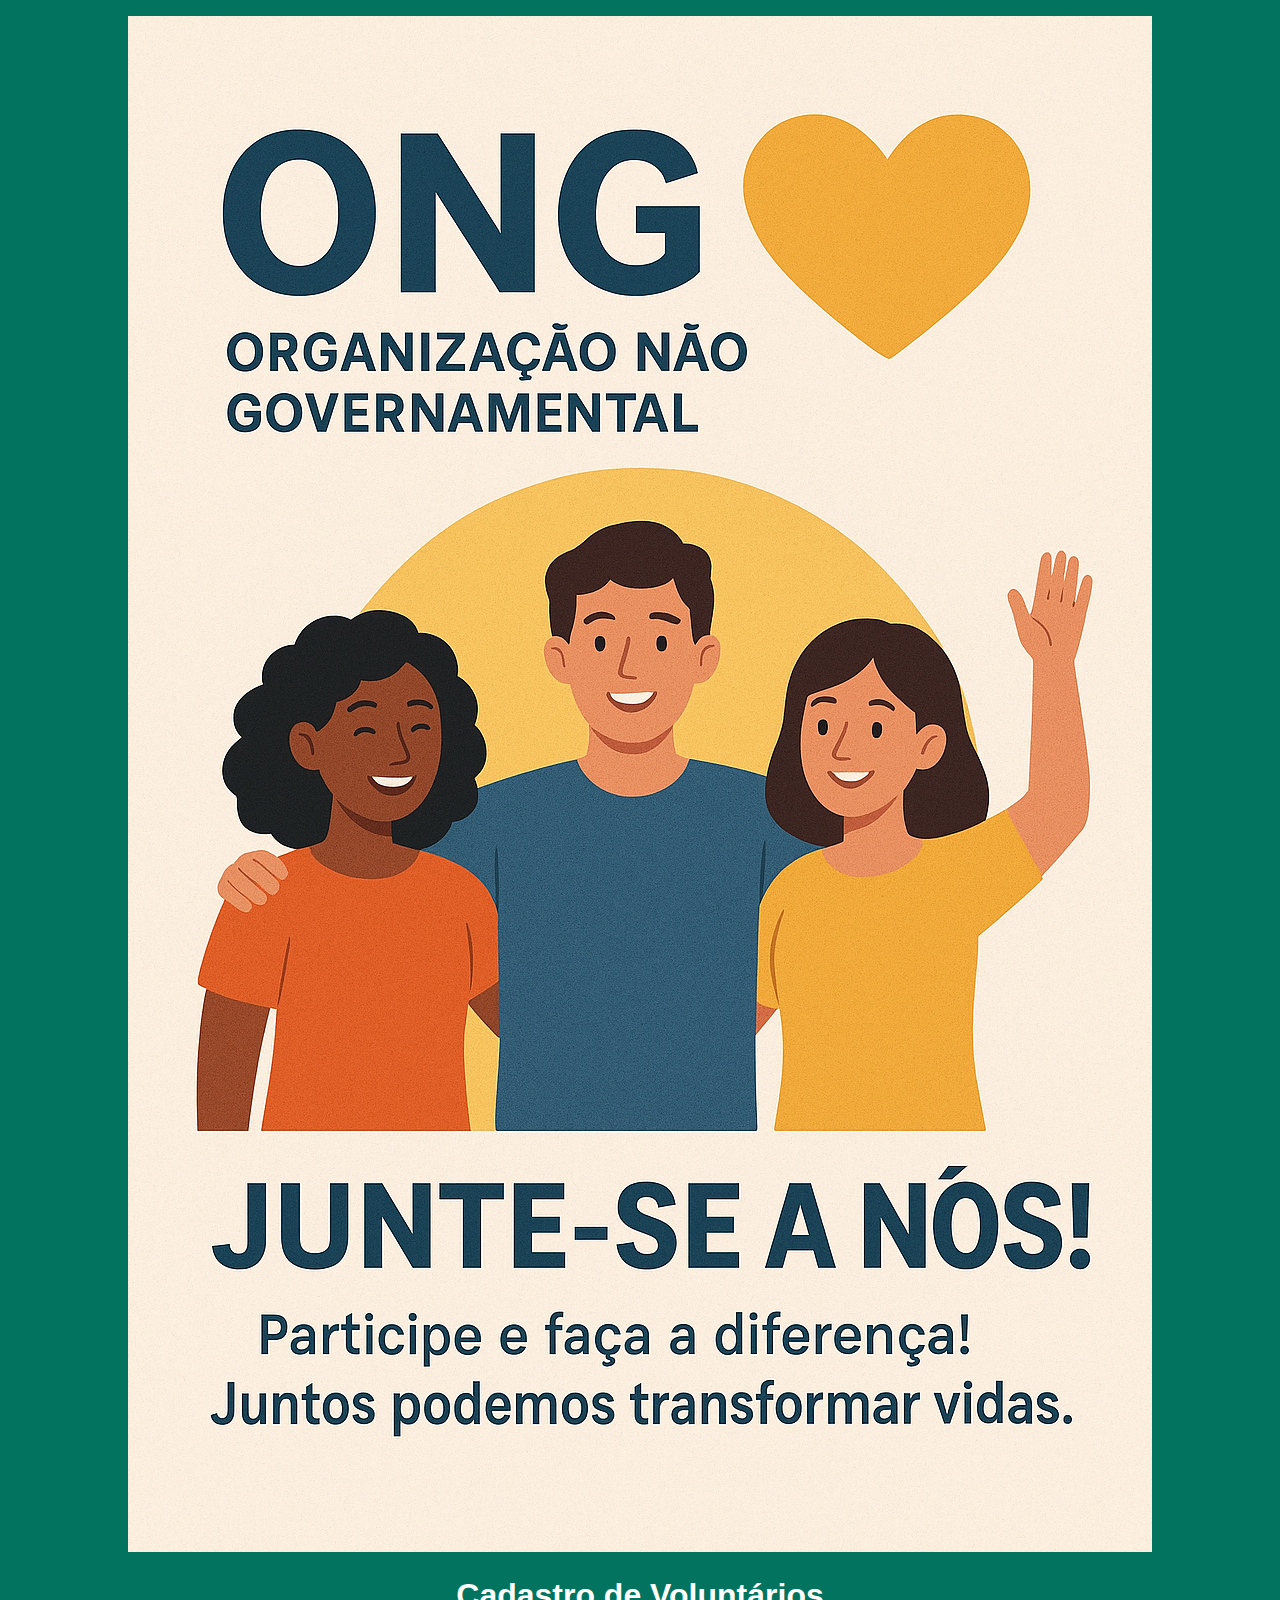
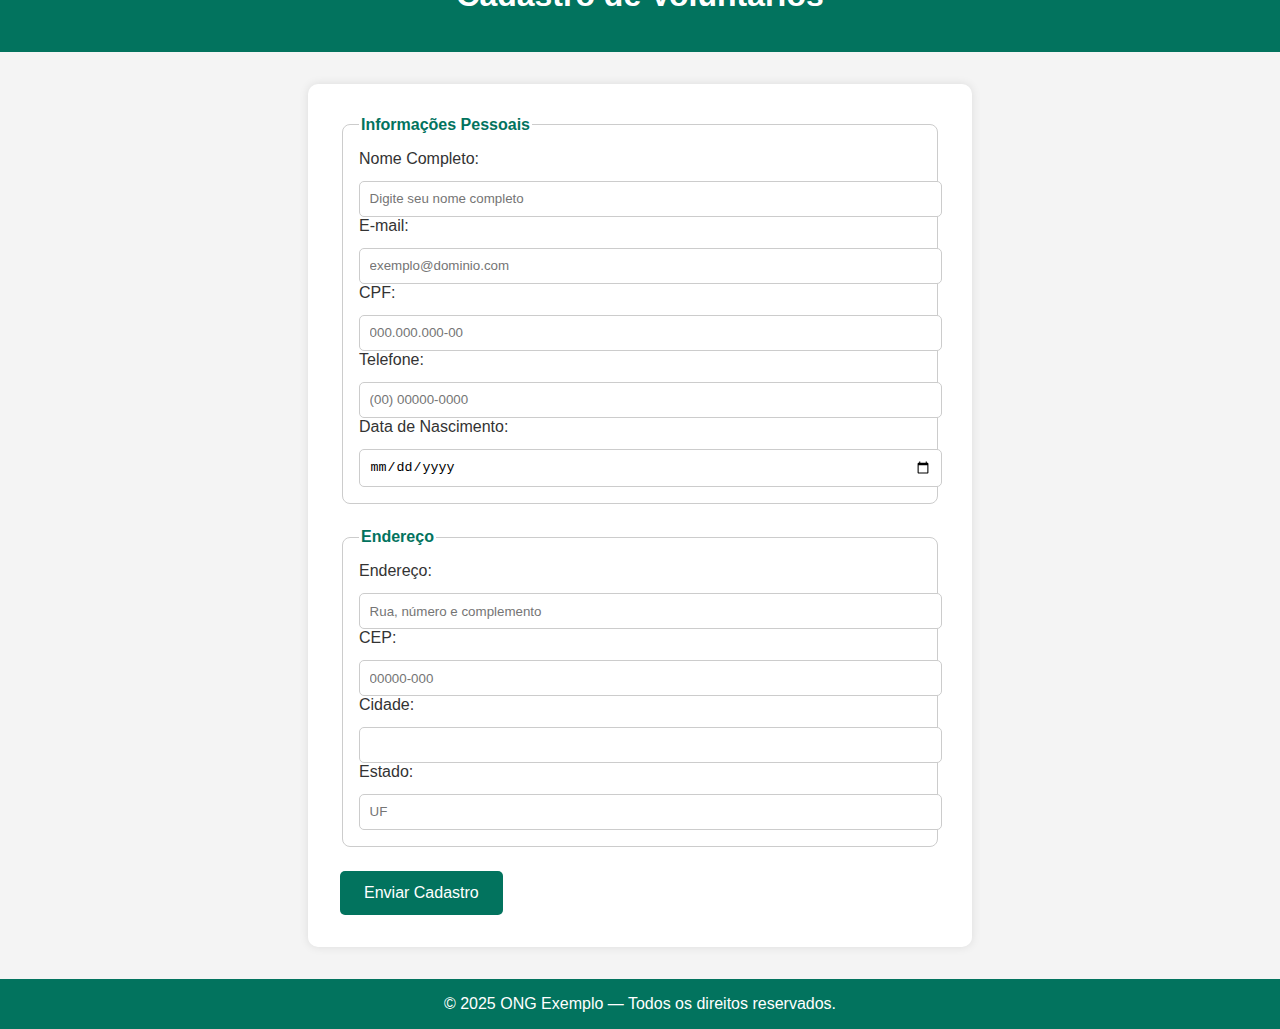
<file: cadastro.html>
<!doctype html>
<html lang="pt-BR">
<head>
  <meta charset="utf-8">
  <meta name="viewport" content="width=device-width, initial-scale=1">
  <title>Cadastro — ONG Exemplo</title>

  <style>
    body {
      font-family: Arial, sans-serif;
      margin: 0;
      padding: 0;
      background-color: #f4f4f4;
      color: #333;
    }

    header, footer {
      text-align: center;
      background-color: #02735E;
      color: white;
      padding: 1rem 0;
    }

    main {
      max-width: 600px;
      margin: 2rem auto;
      background: white;
      padding: 2rem;
      border-radius: 10px;
      box-shadow: 0 0 10px rgba(0,0,0,0.1);
    }

    fieldset {
      border: 1px solid #ccc;
      border-radius: 8px;
      padding: 1rem;
      margin-bottom: 1.5rem;
    }

    legend {
      font-weight: bold;
      color: #02735E;
    }

    label {
      display: block;
      margin-bottom: 0.8rem;
    }

    input {
      width: 100%;
      padding: 0.6rem;
      border: 1px solid #ccc;
      border-radius: 5px;
    }

    button {
      background-color: #02735E;
      color: white;
      border: none;
      padding: 0.8rem 1.5rem;
      border-radius: 5px;
      cursor: pointer;
      font-size: 1rem;
    }

    button:hover {
      background-color: #025e4e;
    }
  </style>

  <script>
    // Máscaras simples para CPF, telefone e CEP
    function aplicarMascara(input, tipo) {
      let valor = input.value.replace(/\D/g, "");

      if (tipo === "cpf") {
        valor = valor.replace(/(\d{3})(\d)/, "$1.$2");
        valor = valor.replace(/(\d{3})(\d)/, "$1.$2");
        valor = valor.replace(/(\d{3})(\d{1,2})$/, "$1-$2");
      }

      if (tipo === "telefone") {
        valor = valor.replace(/^(\d{2})(\d)/g, "($1) $2");
        valor = valor.replace(/(\d{5})(\d)/, "$1-$2");
      }

      if (tipo === "cep") {
        valor = valor.replace(/^(\d{5})(\d)/, "$1-$2");
      }

      input.value = valor;
    }
  </script>
</head>
<body>
  <header>
    <img src="Junte-se_a_Causa.png" alt="Junte-se à nós" style="max-width:100%;height:auto;">
    <h1>Cadastro de Voluntários</h1>
  </header>

  <main>
    <form action="#" method="post">
      <fieldset>
        <legend>Informações Pessoais</legend>

        <label for="nome">Nome Completo:</label>
        <input type="text" id="nome" name="nome" required minlength="5" placeholder="Digite seu nome completo">

        <label for="email">E-mail:</label>
        <input type="email" id="email" name="email" required placeholder="exemplo@dominio.com">

        <label for="cpf">CPF:</label>
        <input type="text" id="cpf" name="cpf" required maxlength="14" placeholder="000.000.000-00"
               oninput="aplicarMascara(this, 'cpf')">

        <label for="telefone">Telefone:</label>
        <input type="tel" id="telefone" name="telefone" required maxlength="15" placeholder="(00) 00000-0000"
               oninput="aplicarMascara(this, 'telefone')">

        <label for="dataNascimento">Data de Nascimento:</label>
        <input type="date" id="dataNascimento" name="dataNascimento" required>
      </fieldset>

      <fieldset>
        <legend>Endereço</legend>

        <label for="endereco">Endereço:</label>
        <input type="text" id="endereco" name="endereco" required placeholder="Rua, número e complemento">

        <label for="cep">CEP:</label>
        <input type="text" id="cep" name="cep" required maxlength="9" placeholder="00000-000"
               oninput="aplicarMascara(this, 'cep')">

        <label for="cidade">Cidade:</label>
        <input type="text" id="cidade" name="cidade" required>

        <label for="estado">Estado:</label>
        <input type="text" id="estado" name="estado" required maxlength="2" placeholder="UF">
      </fieldset>

      <button type="submit">Enviar Cadastro</button>
    </form>
  </main>

  <footer>
    © 2025 ONG Exemplo — Todos os direitos reservados.
  </footer>
</body>
</html>
</file>
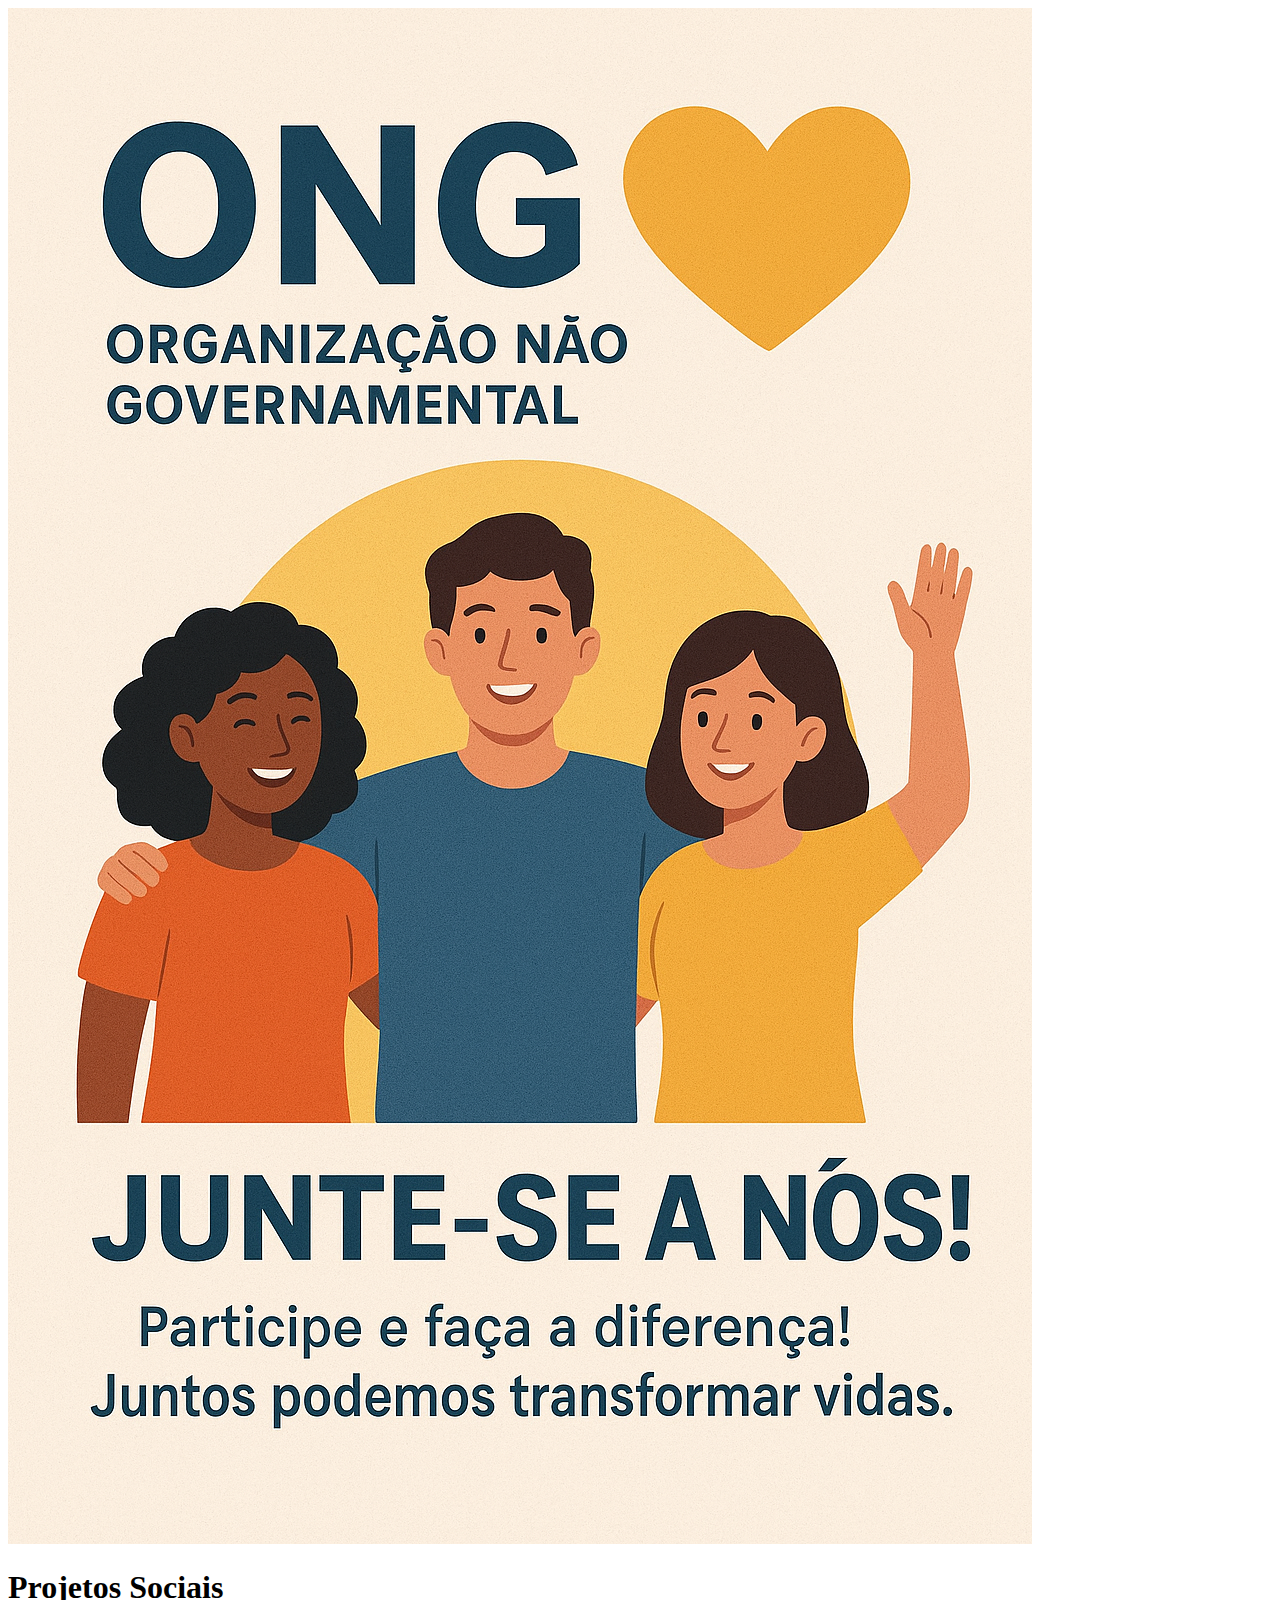
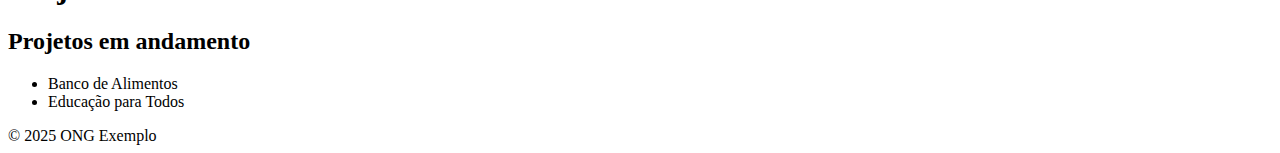
<file: projetos.html>
<!doctype html>
<html lang="pt-BR">
<head>
  <meta charset="utf-8">
  <meta name="viewport" content="width=device-width,initial-scale=1">
  <title>Projetos — ONG Exemplo</title>
</head>
<body>
  <header>
    <img src="Junte-se_a_Causa.png" alt="Junte-se à nós" style="max-width:100%;height:auto;">
    <h1>Projetos Sociais</h1>
  </header>
  <main>
    <h2>Projetos em andamento</h2>
    <ul>
      <li>Banco de Alimentos</li>
      <li>Educação para Todos</li>
    </ul>
  </main>
  <footer>© 2025 ONG Exemplo</footer>
</body>
</html>
</file>
